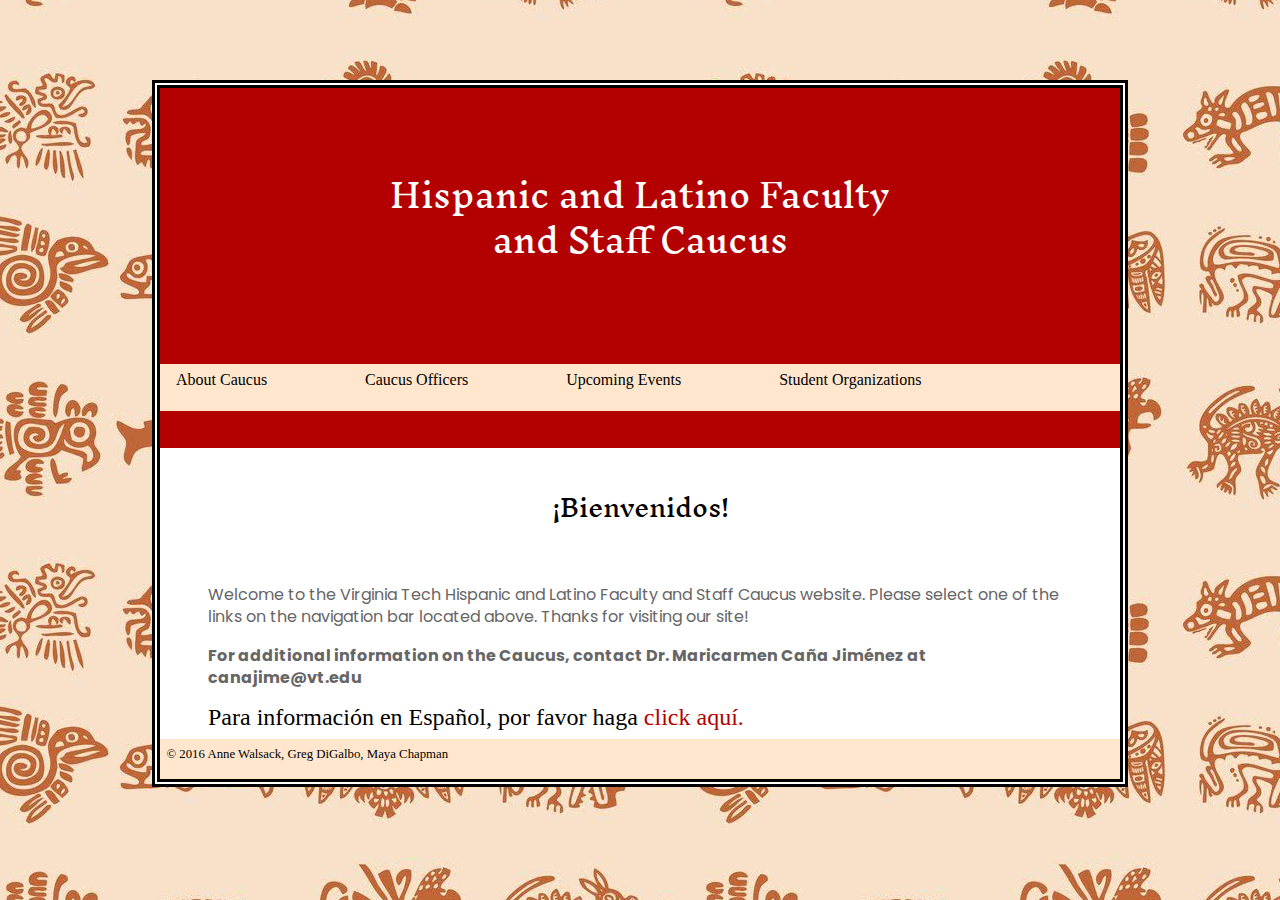
<file: index.html>
<DOCTYPE html>
<html>
<head>
<meta name="viewport" content="width=device-width, initial-scale=1, shrink-to-fit=no" />
<link type="text/css" rel="stylesheet" href="hlfs.css" />
<title>HLFS</title>
</head>

<body>
<div class="wrapper">
  <header>
    <h1>Hispanic and Latino Faculty <br/><br/>and Staff Caucus</h1>
    <nav>
      <ul>
          <li><a href="about.html">About Caucus</a></li>
        <li><a href="officers.html">Caucus Officers</a></li>
        <li><a href="events.html">Upcoming Events</a></li>
        <li><a href="organizations.html">Student Organizations</a></li>
      </ul>
    </nav>
  </header>


<body>
<h1 class="sub">&iexcl;Bienvenidos!</h1>

<p>Welcome to the Virginia Tech Hispanic and Latino Faculty and Staff Caucus website. Please select one of the links on the navigation bar located above. Thanks for visiting our site!</p>

  <p><b>For additional information on the Caucus, contact Dr. Maricarmen Ca&ntilde;a Jim&eacute;nez at canajime@vt.edu</b></p>

  <h2>Para informaci&#243;n en Espa&#241;ol, por favor haga
<a href="spanish.html">click aqu&#237;.</a></h2>

  </body>

  <footer>
      &copy; 2016 Anne Walsack, Greg DiGalbo, Maya Chapman
  </footer>
</html>
</file>
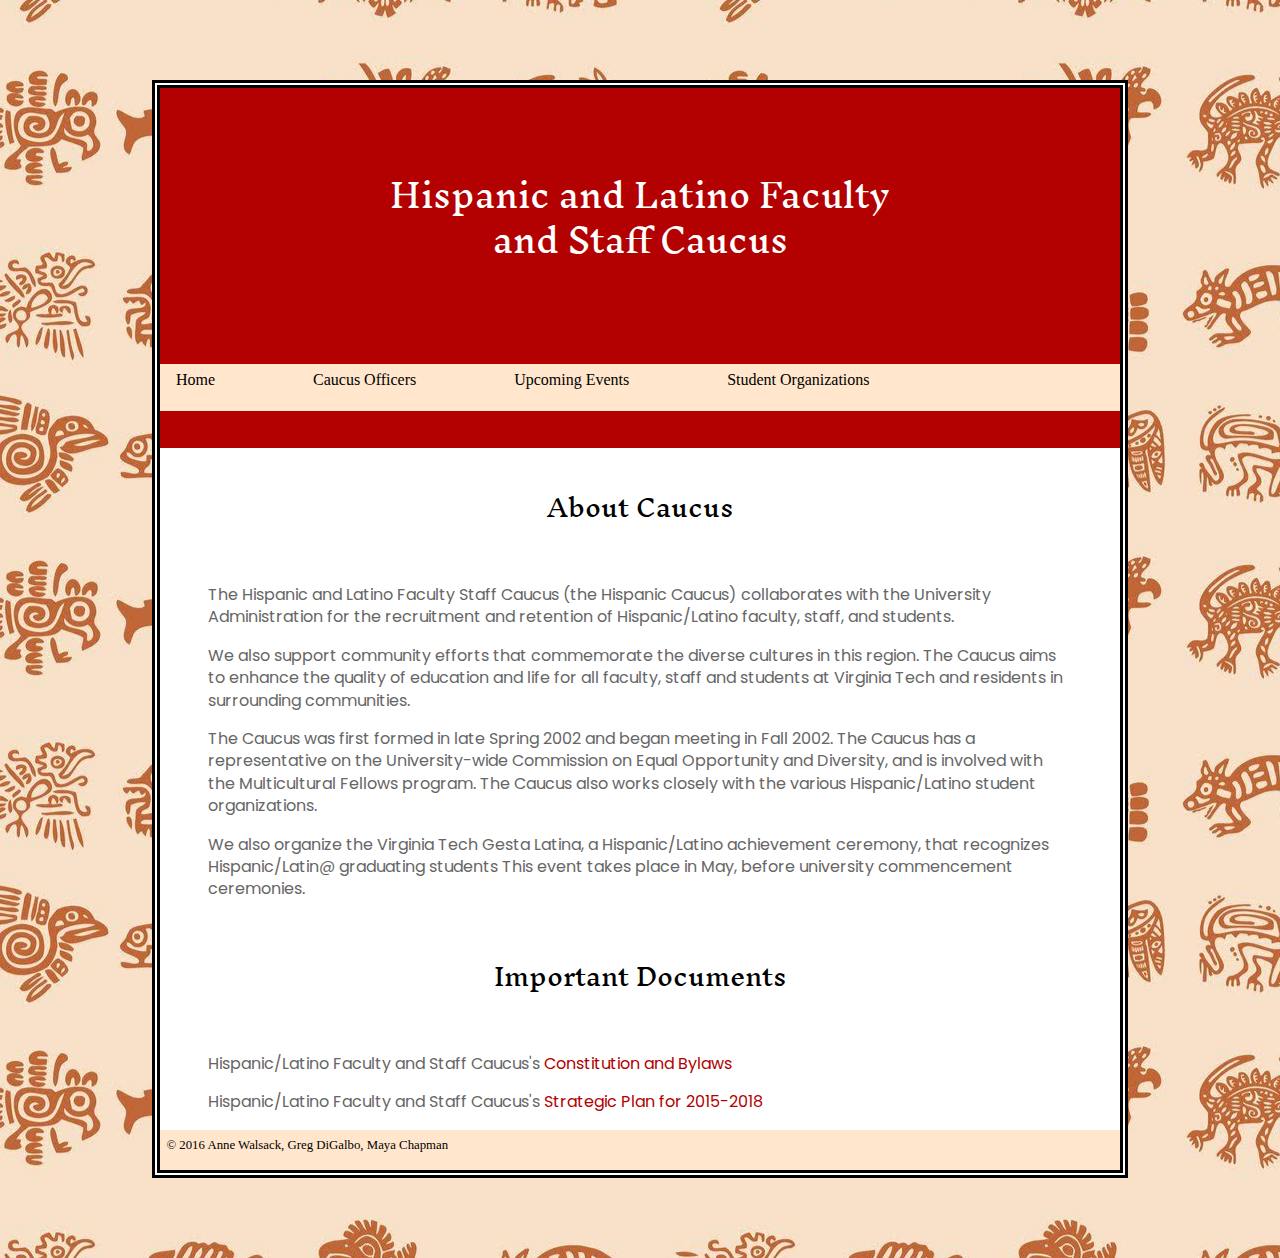
<file: about.html>
<DOCTYPE html>
<html>
<head>
<meta name="viewport" content="width=device-width, initial-scale=1, shrink-to-fit=no" />
<link type="text/css" rel="stylesheet" href="hlfs.css" />
<title>HLFS</title>
</head>

<body>
<div class="wrapper">
  <header>
    <h1>Hispanic and Latino Faculty <br/><br/>and Staff Caucus</h1>
    <nav>
      <ul>
          <li><a href="index.html">Home</a></li>
        <li><a href="officers.html">Caucus Officers</a></li>
        <li><a href="events.html">Upcoming Events</a></li>
        <li><a href="organizations.html">Student Organizations</a></li>
      </ul>
    </nav>
  </header>


<body>
<h1 class="sub">About Caucus</h1>
<p>The Hispanic and Latino Faculty Staff Caucus (the Hispanic Caucus) collaborates with the University Administration for the recruitment and retention of Hispanic/Latino faculty, staff, and students.</p>

<p>We also support community efforts that commemorate the diverse cultures in this region. The Caucus aims to enhance the quality of education and life for all faculty, staff and students at Virginia Tech and residents in surrounding communities.</p>

<p>The Caucus was first formed in late Spring 2002 and began meeting in Fall 2002. The Caucus has a representative on the University-wide Commission on Equal Opportunity and Diversity, and is involved with the Multicultural Fellows program. The Caucus also works closely with the various Hispanic/Latino student organizations.</p>

<p>We also organize the Virginia Tech Gesta Latina, a Hispanic/Latino achievement ceremony, that recognizes Hispanic/Latin@ graduating students This event takes place in May, before university commencement ceremonies.</p>

<h1 class="sub">Important Documents</h1>
<p> Hispanic/Latino Faculty and Staff Caucus's <a href="bylaws.html">Constitution and Bylaws</a></p>
<p>Hispanic/Latino Faculty and Staff Caucus's <a href="plan.html">Strategic Plan for 2015-2018</a><p>


</body>

  <footer>
      &copy; 2016 Anne Walsack, Greg DiGalbo, Maya Chapman
  </footer>


</html>
</file>
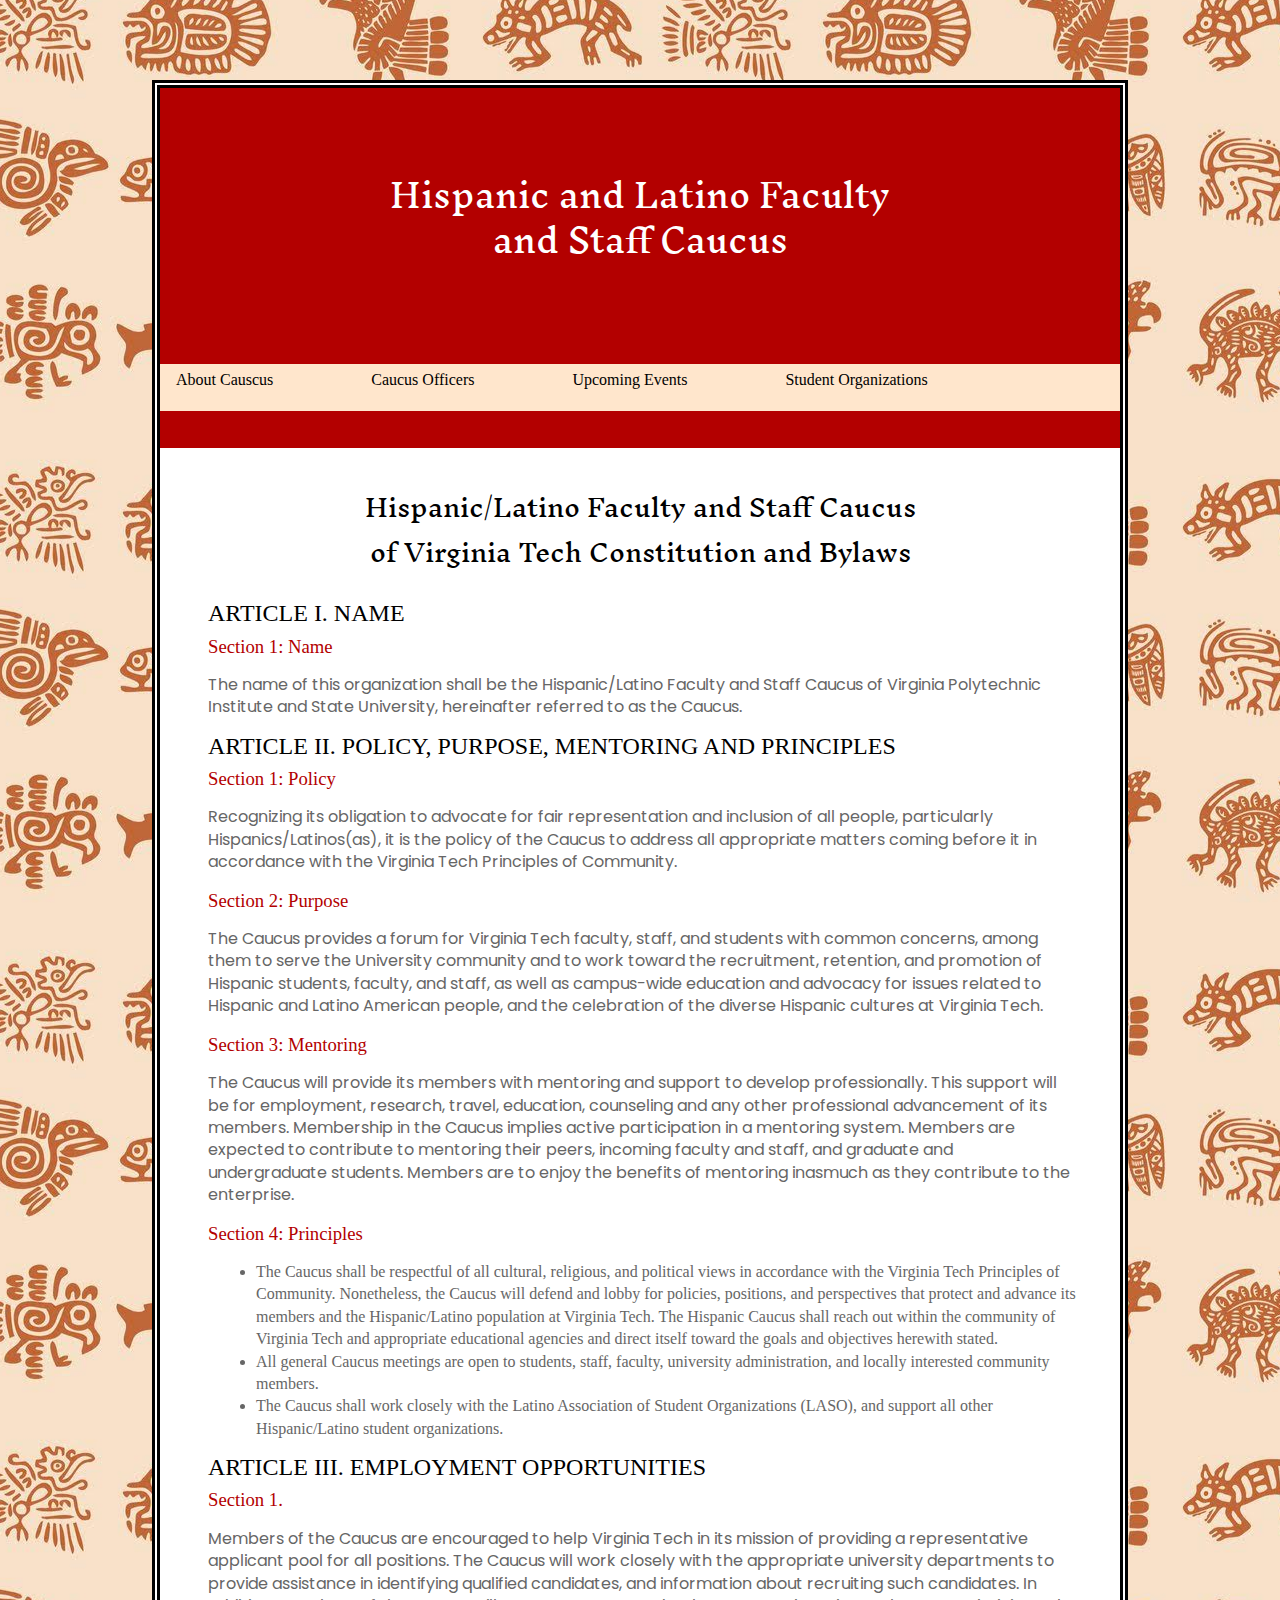
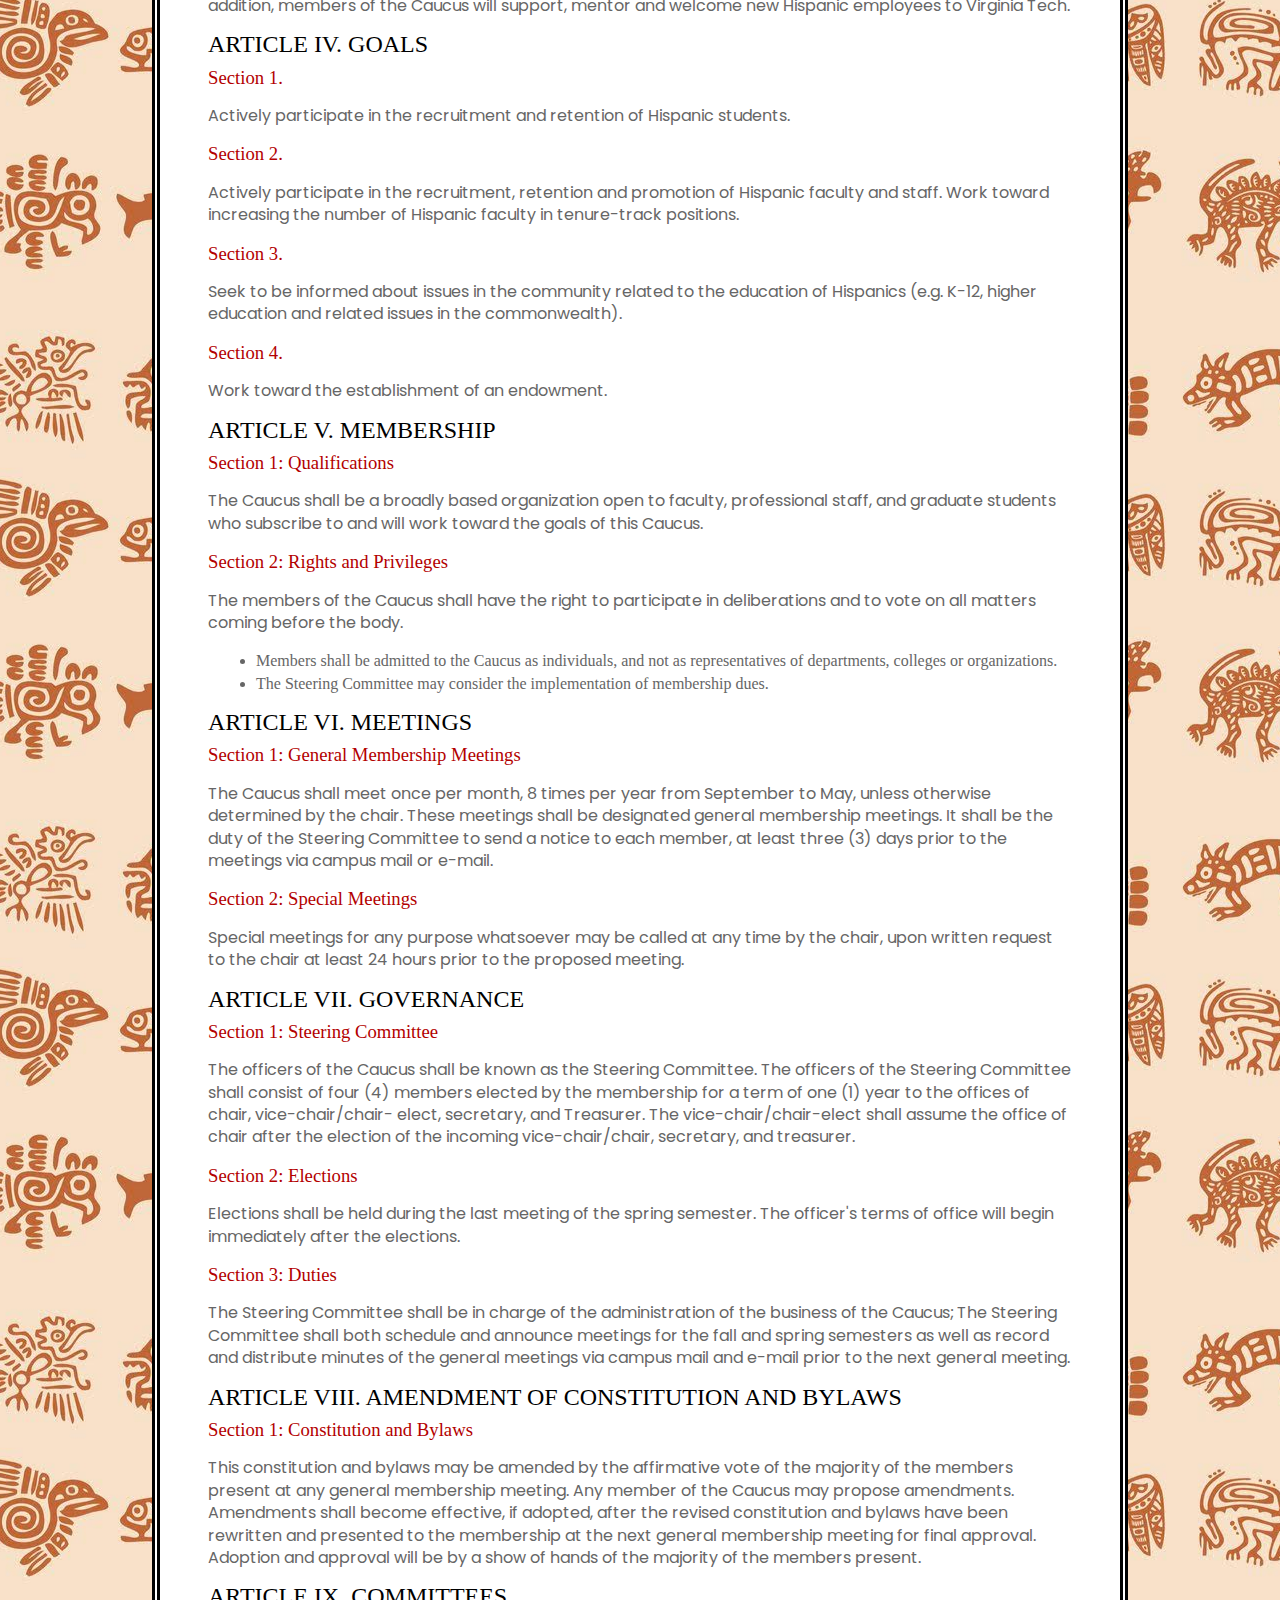
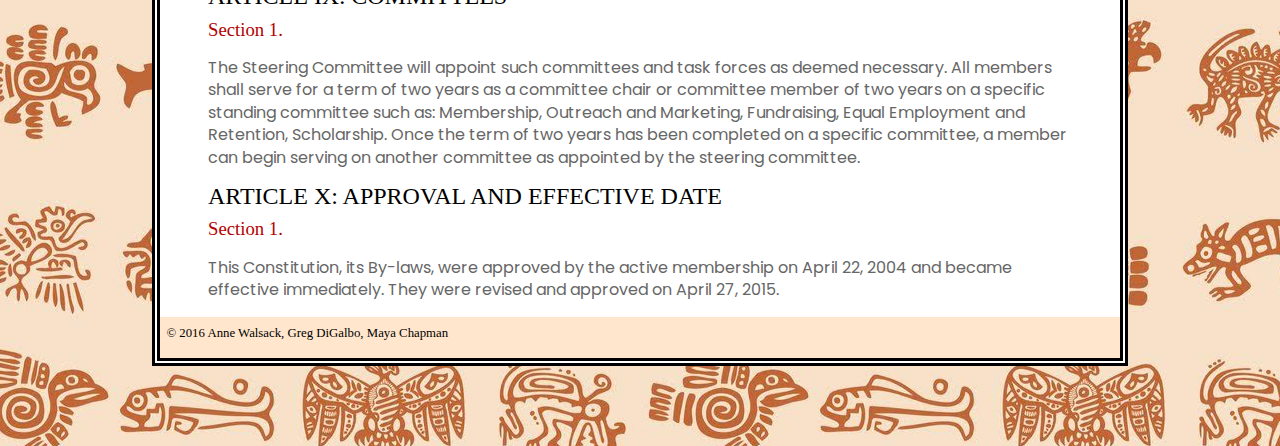
<file: bylaws.html>
<DOCTYPE html>
<html>
<head>
<meta name="viewport" content="width=device-width, initial-scale=1, shrink-to-fit=no" />
<link type="text/css" rel="stylesheet" href="hlfs.css" />
<title>HLFS</title>
</head>

<body>
<div class="wrapper">
  <header>
    <h1>Hispanic and Latino Faculty <br/><br/>and Staff Caucus</h1>
    <nav>
      <ul>
          <li><a href="about.html">About Causcus</a></li>
        <li><a href="officers.html">Caucus Officers</a></li>
        <li><a href="events.html">Upcoming Events</a></li>
        <li><a href="organizations.html">Student Organizations</a></li>
      </ul>
    </nav>
  </header>

<body>
<h1 class="sub">Hispanic/Latino Faculty and Staff Caucus <br/><br/>of Virginia Tech Constitution and Bylaws</h1><br/>
<h2>ARTICLE I. NAME</h2>
<h3>Section 1: Name</h3>

<p>The name of this organization shall be the Hispanic/Latino Faculty and Staff Caucus of Virginia Polytechnic Institute and State University, hereinafter referred to as the Caucus.</p>

<h2>ARTICLE II. POLICY, PURPOSE, MENTORING AND PRINCIPLES</h2>
<h3>Section 1: Policy</h3>

<p>Recognizing its obligation to advocate for fair representation and inclusion of all people, particularly Hispanics/Latinos(as), it is the policy of the Caucus to address all appropriate matters coming before it in accordance with the Virginia Tech Principles of Community.</p>

<h3>Section 2: Purpose</h3>

<p>The Caucus provides a forum for Virginia Tech faculty, staff, and students with common concerns, among them to serve the University community and to work toward the recruitment, retention, and promotion of Hispanic students, faculty, and staff, as well as campus-wide education and advocacy for issues related to Hispanic and Latino American people, and the celebration of the diverse Hispanic cultures at Virginia Tech.</p>

<h3>Section 3: Mentoring</h3>

<p>The Caucus will provide its members with mentoring and support to develop professionally. This support will be for employment, research, travel, education, counseling and any other professional advancement of its members. Membership in the Caucus implies active participation in a mentoring system. Members are expected to contribute to mentoring their peers, incoming faculty and staff, and graduate and undergraduate students. Members are to enjoy the benefits of mentoring inasmuch as they contribute to the enterprise.</p>

<h3>Section 4: Principles</h3>
<ul>
<li>The Caucus shall be respectful of all cultural, religious, and political views in accordance with the Virginia Tech Principles of Community. Nonetheless, the Caucus will defend and lobby for policies, positions, and perspectives that protect and advance its members and the Hispanic/Latino population at Virginia Tech.
The Hispanic Caucus shall reach out within the community of Virginia Tech and appropriate educational agencies and direct itself toward the goals and objectives herewith stated.</li>

<li>All general Caucus meetings are open to students, staff, faculty, university administration, and locally interested community members.</li>

<li>The Caucus shall work closely with the Latino Association of Student Organizations (LASO), and support all other Hispanic/Latino student organizations.</li>
</ul>

<h2>ARTICLE III. EMPLOYMENT OPPORTUNITIES</h2>

<h3>Section 1.</h3>

<p>Members of the Caucus are encouraged to help Virginia Tech in its mission of providing a representative applicant pool for all positions. The Caucus will work closely with the appropriate university departments to provide assistance in identifying qualified candidates, and information about recruiting such candidates. In addition, members of the Caucus will support, mentor and welcome new Hispanic employees to Virginia Tech.</p>

<h2>ARTICLE IV. GOALS</h2>
<h3>Section 1.</h3>

<p>Actively participate in the recruitment and retention of Hispanic students.</p>

<h3>Section 2.</h3>

<p>Actively participate in the recruitment, retention and promotion of Hispanic faculty and staff. Work toward increasing the number of Hispanic faculty in tenure-track positions.</p>

<h3>Section 3.</h3>

<p>Seek to be informed about issues in the community related to the education of Hispanics (e.g. K-12, higher education and related issues in the commonwealth).</p>

<h3>Section 4.</h3>

<p>Work toward the establishment of an endowment.</p>

<h2>ARTICLE V. MEMBERSHIP</h2>
<h3>Section 1: Qualifications</h3>

<p>The Caucus shall be a broadly based organization open to faculty, professional staff, and graduate students who subscribe to and will work toward the goals of this Caucus.</p>

<h3>Section 2: Rights and Privileges</h3>

<p>The members of the Caucus shall have the right to participate in deliberations and to vote on all matters coming before the body.</p>
<ul>
<li>Members shall be admitted to the Caucus as individuals, and not as representatives of departments, colleges or organizations.</li>
<li>The Steering Committee may consider the implementation of membership dues.</li></ul>

<h2>ARTICLE VI. MEETINGS</h2>
<h3>Section 1: General Membership Meetings</h3>

<p>The Caucus shall meet once per month, 8 times per year from September to May, unless otherwise determined by the chair. These meetings shall be designated general membership meetings. It shall be the duty of the Steering Committee to send a notice to each member, at least three (3) days prior to the meetings via campus mail or e-mail.</p>

<h3>Section 2: Special Meetings</h3>

<p>Special meetings for any purpose whatsoever may be called at any time by the chair, upon written request to the chair at least 24 hours prior to the proposed meeting.</p>

<h2>ARTICLE VII. GOVERNANCE</h2>
<h3>Section 1: Steering Committee</h3>

<p>The officers of the Caucus shall be known as the Steering Committee. The officers of the Steering Committee shall consist of four (4) members elected by the membership for a term of one (1) year to the offices of chair, vice-chair/chair- elect, secretary, and Treasurer. The vice-chair/chair-elect shall assume the office of chair after the election of the incoming vice-chair/chair, secretary, and treasurer.</p>

<h3>Section 2: Elections</h3>

<p>Elections shall be held during the last meeting of the spring semester. The officer's terms of office will begin immediately after the elections.</p>

<h3>Section 3: Duties</h3>

<p>The Steering Committee shall be in charge of the administration of the business of the Caucus; The Steering Committee shall both schedule and announce meetings for the fall and spring semesters as well as record and distribute minutes of the general meetings via campus mail and e-mail prior to the next general meeting.</p>

<h2>ARTICLE VIII. AMENDMENT OF CONSTITUTION AND BYLAWS</h2>
<h3>Section 1: Constitution and Bylaws</h3>

<p>This constitution and bylaws may be amended by the affirmative vote of the majority of the members present at any general membership meeting. Any member of the Caucus may propose amendments. Amendments shall become effective, if adopted, after the revised constitution and bylaws have been rewritten and presented to the membership at the next general membership meeting for final approval. Adoption and approval will be by a show of hands of the majority of the members present.</p>

<h2>ARTICLE IX. COMMITTEES</h2>
<h3>Section 1.</h3>

<p>The Steering Committee will appoint such committees and task forces as deemed necessary. All members shall serve for a term of two years as a committee chair or committee member of two years on a specific standing committee such as: Membership, Outreach and Marketing, Fundraising, Equal Employment and Retention, Scholarship. Once the term of two years has been completed on a specific committee, a member can begin serving on another committee as appointed by the steering committee.</p>

<h2>ARTICLE X: APPROVAL AND EFFECTIVE DATE</h2>
<h3>Section 1.</h3>

<p>This Constitution, its By-laws, were approved by the active membership on April 22, 2004 and became effective immediately. They were revised and approved on April 27, 2015.</p>

</body>

  <footer>
      &copy; 2016 Anne Walsack, Greg DiGalbo, Maya Chapman
  </footer>


</html>
</file>
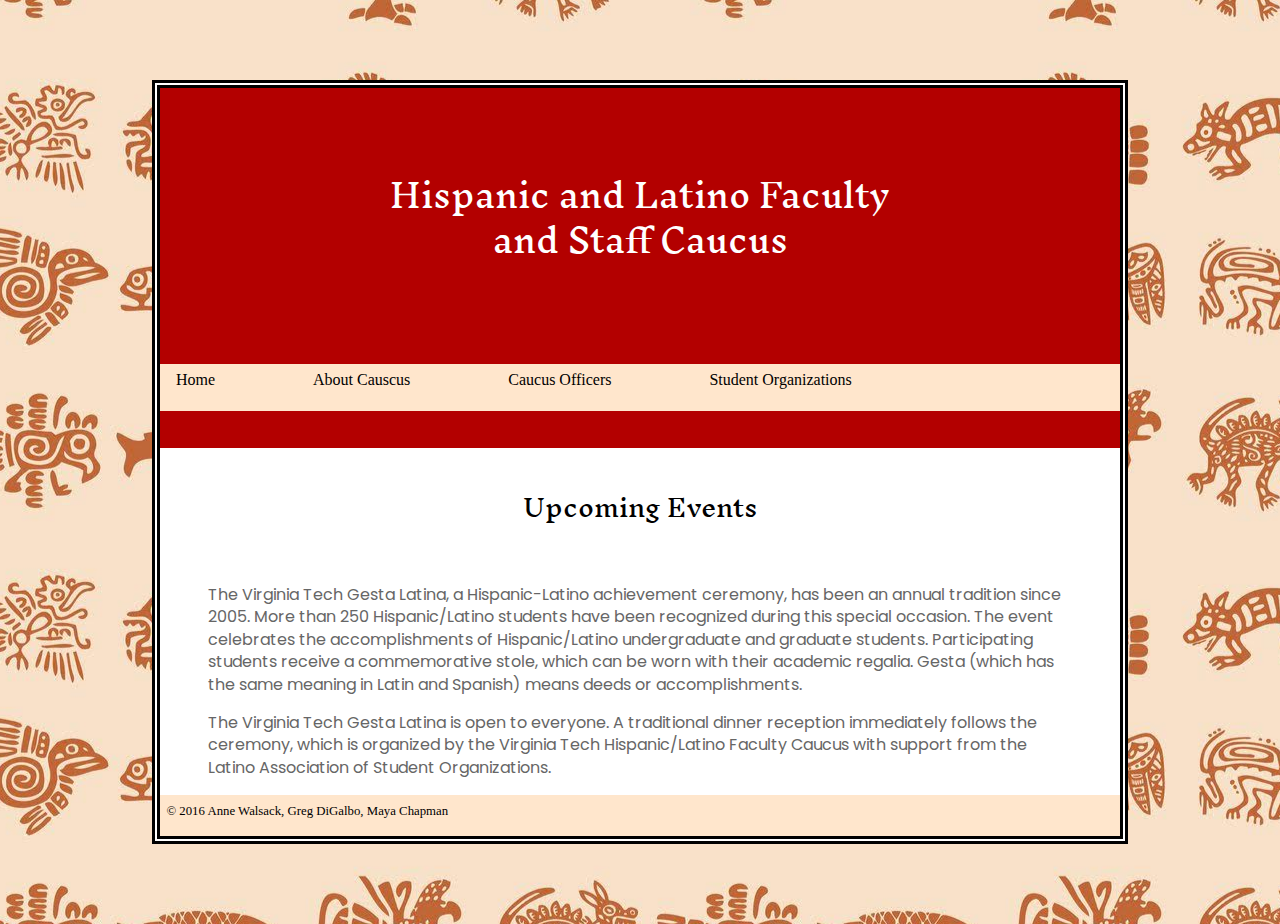
<file: events.html>
<DOCTYPE html>
<html>
<head>
<meta name="viewport" content="width=device-width, initial-scale=1, shrink-to-fit=no" />
<link type="text/css" rel="stylesheet" href="hlfs.css" />
<title>HLFS</title>
</head>

<body>
<div class="wrapper">
  <header>
      <h1>Hispanic and Latino Faculty <br/><br/>and Staff Caucus</h1>
    <nav>
      <ul>
          <li><a href="index.html">Home</a></li>
          <li><a href="about.html">About Causcus</a></li>
        <li><a href="officers.html">Caucus Officers</a></li>
        <li><a href="organizations.html">Student Organizations</a></li>
      </ul>
    </nav>
  </header>

<body>
<h1 class="sub">Upcoming Events</h1>
<p>The Virginia Tech Gesta Latina, a Hispanic-Latino achievement ceremony, has been an annual tradition since 2005. More than 250 Hispanic/Latino students have been recognized during this special occasion. The event celebrates the accomplishments of Hispanic/Latino undergraduate and graduate students. Participating students receive a commemorative stole, which can be worn with their academic regalia. Gesta (which has the same meaning in Latin and Spanish) means deeds or accomplishments.</p>

<p>The Virginia Tech Gesta Latina is open to everyone. A traditional dinner reception immediately follows the ceremony, which is organized by the Virginia Tech Hispanic/Latino Faculty Caucus with support from the Latino Association of Student Organizations.</p>




</body>

  <footer>
      &copy; 2016 Anne Walsack, Greg DiGalbo, Maya Chapman
  </footer>


</html>
</file>
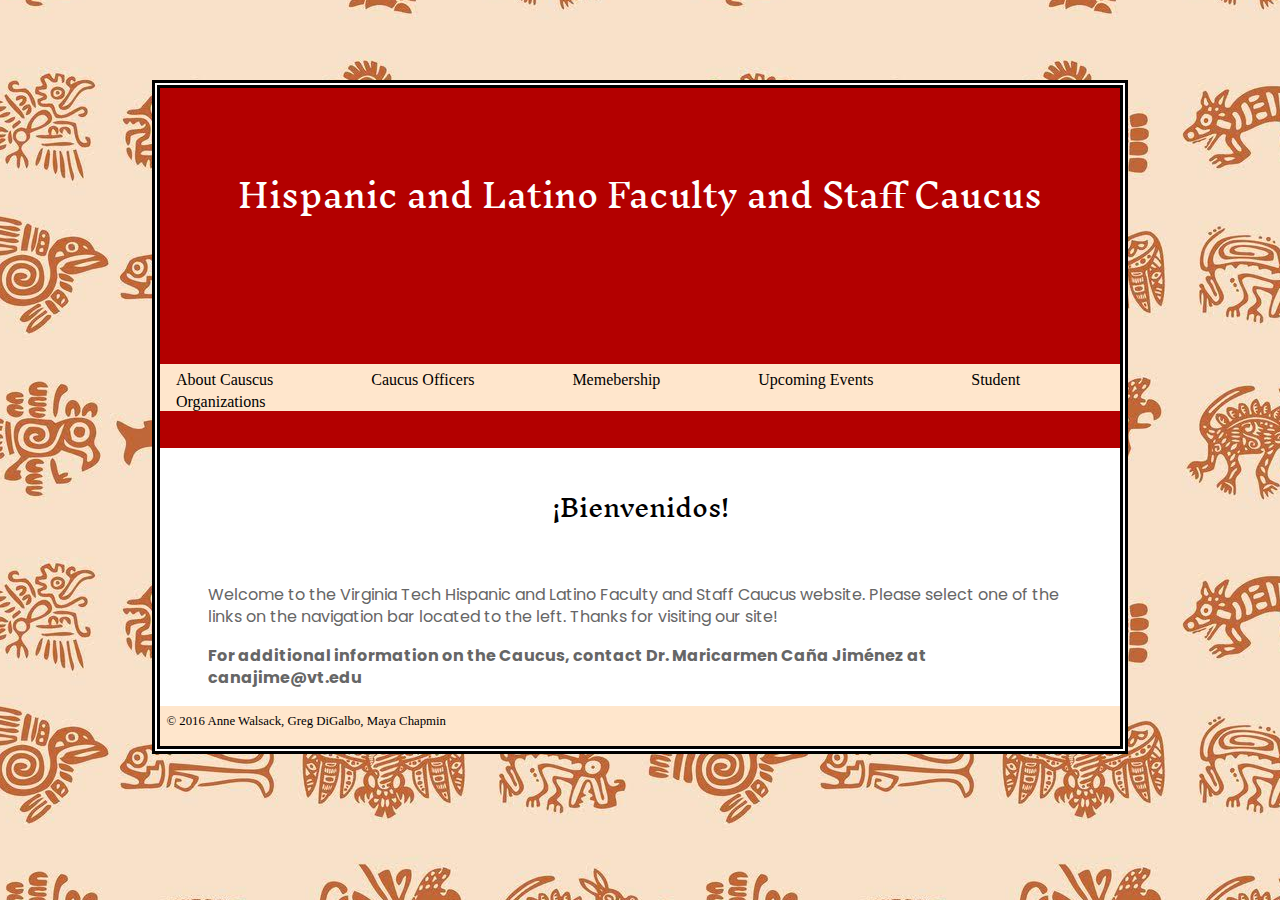
<file: index 2.html>
<DOCTYPE html>
<html>
<head>
<meta name="viewport" content="width=device-width, initial-scale=1, shrink-to-fit=no" />
<link type="text/css" rel="stylesheet" href="hlfs.css" />
<title>HLFS</title>
</head>

<body>
<div class="wrapper">
  <header>
    <h1>Hispanic and Latino Faculty and Staff Caucus</h1>
    <nav>
      <ul>
          <li><a href=".html">About Causcus</a></li>
        <li><a href=".html">Caucus Officers</a></li>
        <li><a href=".html">Memebership</a></li>
        <li><a href=".html">Upcoming Events</a></li>
        <li><a href=".html">Student Organizations</a></li>
      </ul>
    </nav>
  </header>


<body>
<h1 class="sub">&iexcl;Bienvenidos!</h1>
<p>Welcome to the Virginia Tech Hispanic and Latino Faculty and Staff Caucus website. Please select one of the links on the navigation bar located to the left. Thanks for visiting our site!<p>

  <p><b>For additional information on the Caucus, contact Dr. Maricarmen Ca&ntilde;a Jim&eacute;nez at canajime@vt.edu</b></p>

  <footer>
      &copy; 2016 Anne Walsack, Greg DiGalbo, Maya Chapmin
  </footer>

</body>
</html>
</file>
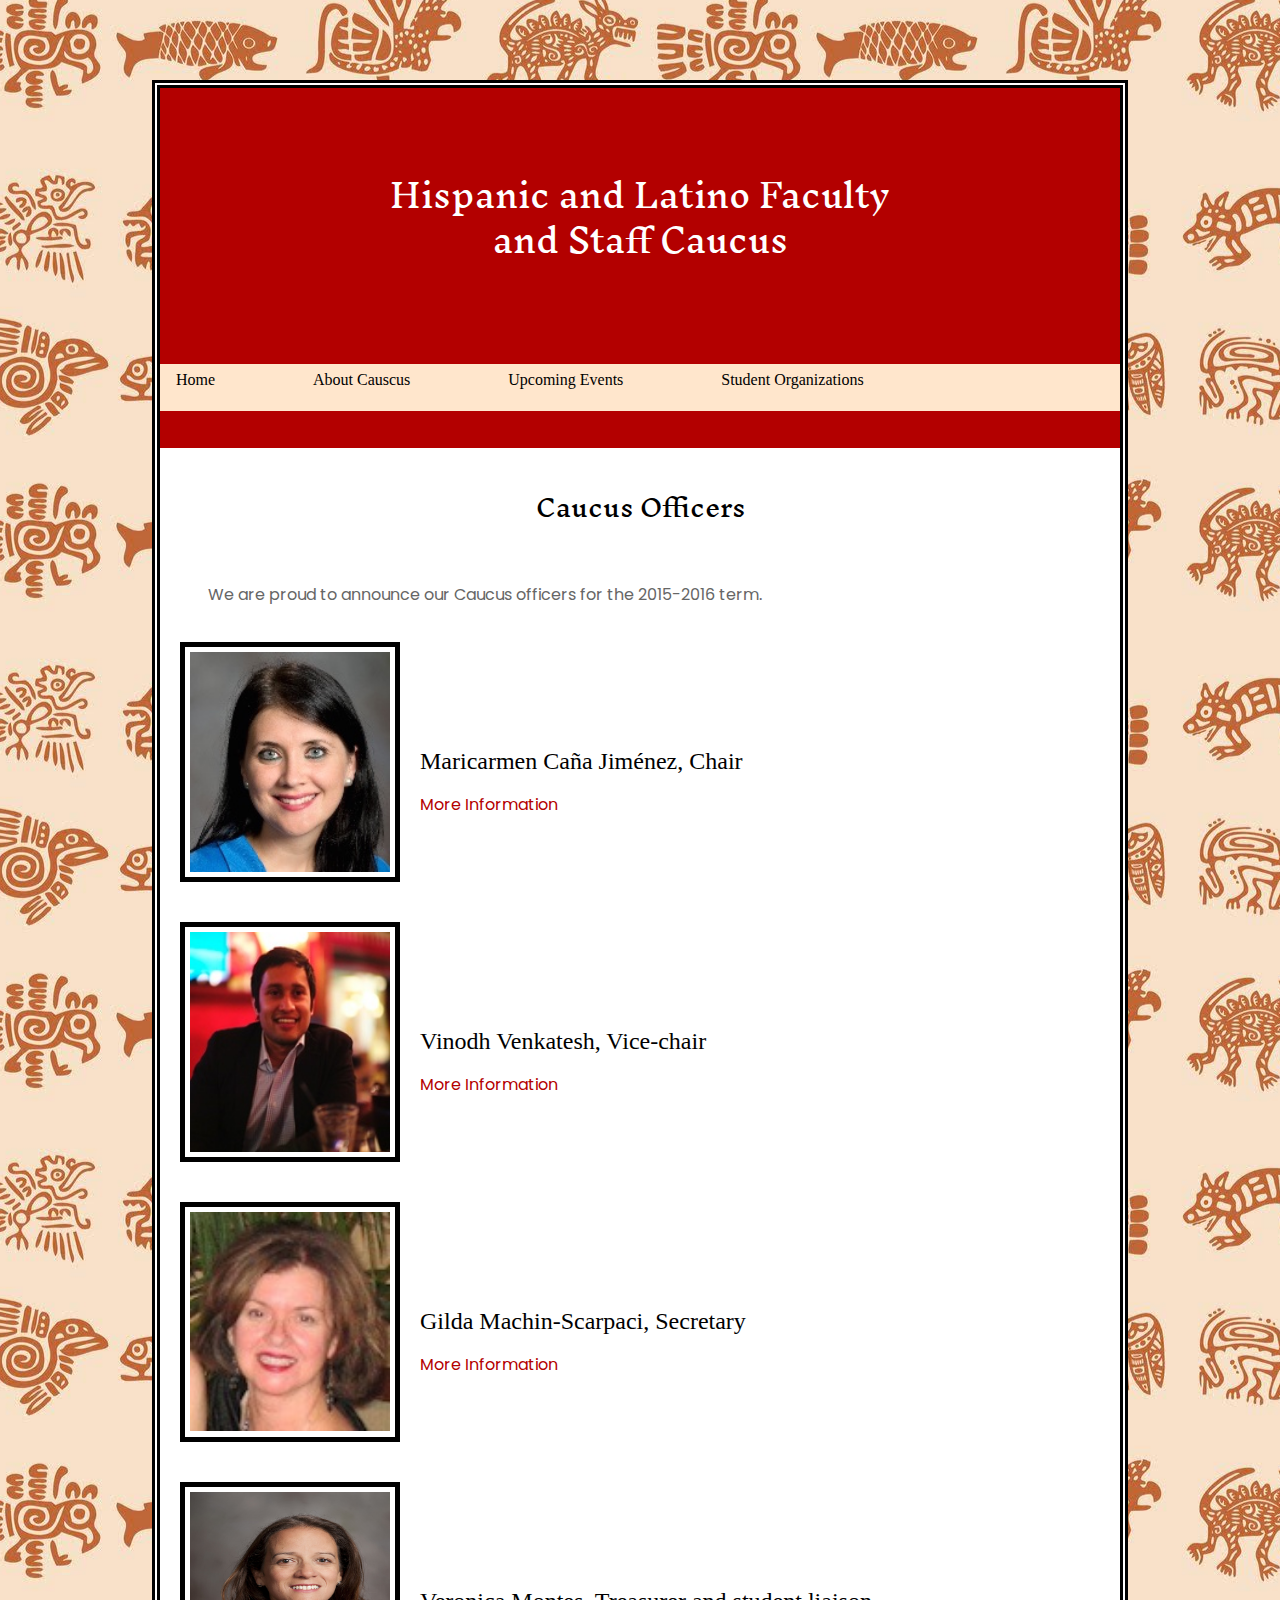
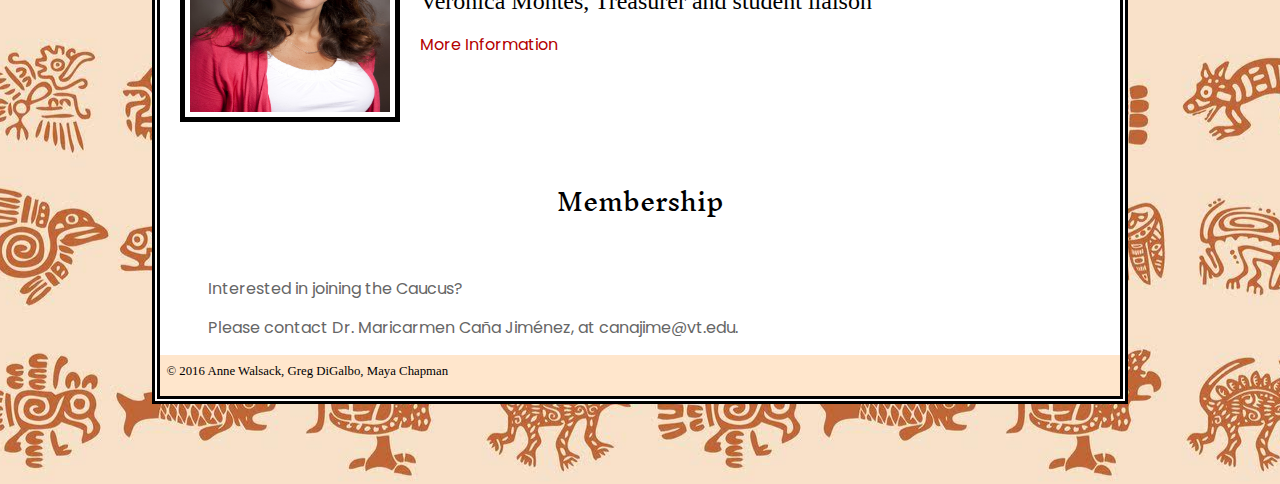
<file: officers.html>
<DOCTYPE html>
<html>
<head>
<meta name="viewport" content="width=device-width, initial-scale=1, shrink-to-fit=no" />
<link type="text/css" rel="stylesheet" href="hlfs.css" />
<title>HLFS</title>
</head>

<body>
<div class="wrapper">
  <header>
    <h1>Hispanic and Latino Faculty <br/><br/>and Staff Caucus</h1>
    <nav>
      <ul>
        <li><a href="index.html">Home</a></li>
          <li><a href="about.html">About Causcus</a></li>
        <li><a href="events.html">Upcoming Events</a></li>
        <li><a href="organizations.html">Student Organizations</a></li>
      </ul>
    </nav>
  </header>

<body>
<h1 class="sub">Caucus Officers</h1>
<p>We are proud to announce our Caucus officers for the 2015-2016 term.</p>
<section class="courses">
  <article>
    <figure>
      <img src="jimenez.jpg" width="200"/>
    </figure>
    <hgroup>
      <h2>Maricarmen Ca&ntilde;a Jim&eacute;nez, Chair</h2>
      <p><a href="http://www.fll.vt.edu/faculty-and-staff/maria-carmen-jimenez.html"> More Information</a></p>
    </hgroup>
  </article>
<article>
  <figure>
    <img src="venkatesh.jpg" width="200" height="220"/>
  </figure>
  <hgroup>
    <h2>Vinodh Venkatesh, Vice-chair</h2>
      <p><a href="http://www.fll.vt.edu/faculty-and-staff/vinodh-venkatesh.html"> More Information</a></p>
  </hgroup>
  </article>
  <article>
    <figure>
      <img src="machin.jpg" width="200"/>
    </figure>
    <hgroup>
      <h2>Gilda Machin-Scarpaci, Secretary</h2>
        <p><a href="http://search.vt.edu/search/person.html?person=1146665"> More Information</a></p>
    </hgroup>
  </article>
  <article>
    <figure>
      <img src="montes.jpg" width="200" height="220"/>
    </figure>
    <hgroup>
      <h2>Veronica Montes, Treasurer and student liaison</h2>
        <p><a href="http://www.iec.vt.edu/assets/bios/MontesVeronica.html"> More Information</a></p>
    </hgroup>
  </article>
</section>

<h1 class="sub">Membership</h1>
<p>Interested in joining the Caucus?</p>
<p>Please contact Dr. Maricarmen Ca&ntilde;a Jim&eacute;nez, at canajime@vt.edu.</p>
  </body>

  <footer>
      &copy; 2016 Anne Walsack, Greg DiGalbo, Maya Chapman
  </footer>


</html>
</file>
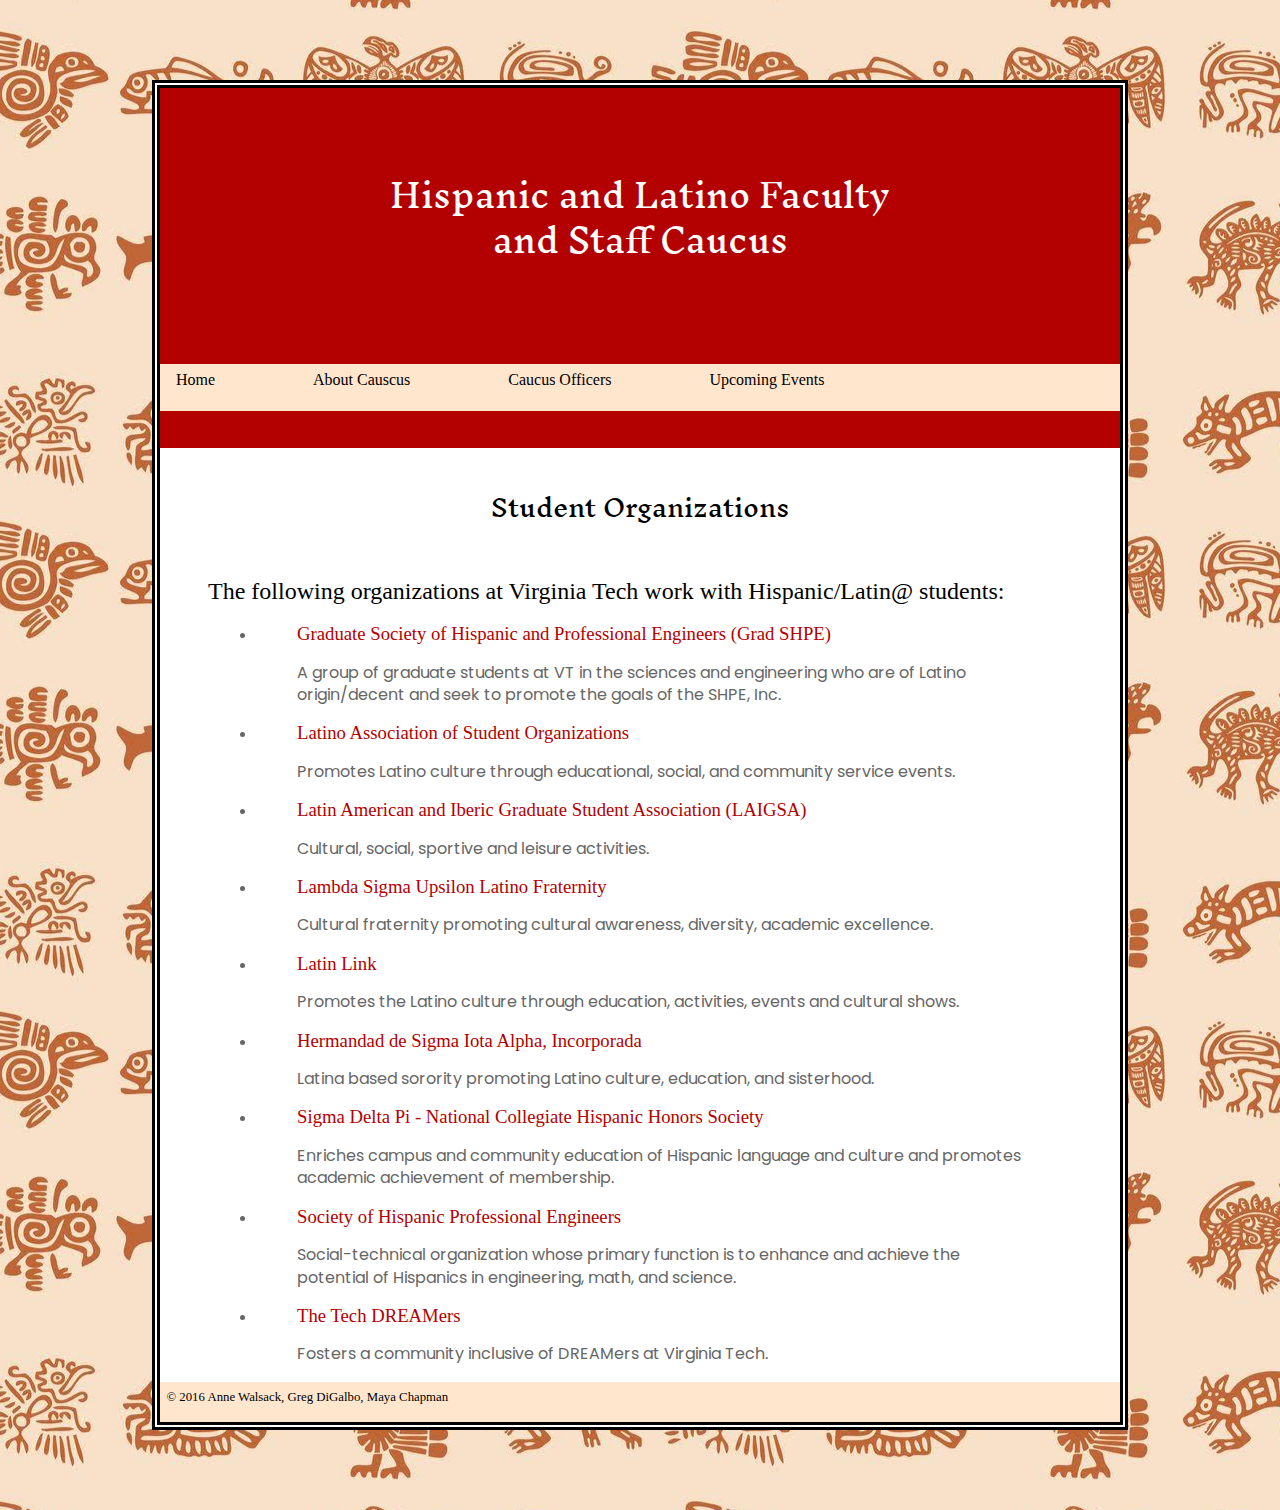
<file: organizations.html>
<DOCTYPE html>
<html>
<head>
<meta name="viewport" content="width=device-width, initial-scale=1, shrink-to-fit=no" />
<link type="text/css" rel="stylesheet" href="hlfs.css" />
<title>HLFS</title>
</head>

<body>
<div class="wrapper">
  <header>
    <h1>Hispanic and Latino Faculty <br/><br/>and Staff Caucus</h1>
    <nav>
      <ul>
        <li><a href="index.html">Home</a></li>
          <li><a href="about.html">About Causcus</a></li>
            <li><a href="officers.html">Caucus Officers</a></li>
        <li><a href="events.html">Upcoming Events</a></li>

      </ul>
    </nav>
  </header>

<body>
<h1 class="sub">Student Organizations</h1>
<h2>The following organizations at Virginia Tech work with Hispanic/Latin@ students:</h2>
<ul>
<li><h3><a href="https://www.facebook.com/VTGradSHPE">Graduate Society of Hispanic and Professional Engineers (Grad SHPE)</a></h3>
<p>A group of graduate students at VT in the sciences and engineering who are of Latino origin/decent and seek to promote the goals of the SHPE, Inc.</p></li>

<li><h3>Latino Association of Student Organizations</h3>
<p>Promotes Latino culture through educational, social, and community service events.</p></li>

<li><h3>Latin American and Iberic Graduate Student Association (LAIGSA)</h3>
<p>Cultural, social, sportive and leisure activities.</p></li>

<li><h3>Lambda Sigma Upsilon Latino Fraternity</h3>
<p>Cultural fraternity promoting cultural awareness, diversity, academic excellence.</p></li>

<li><h3><a href="http://www.latinlink.org.vt.edu/">Latin Link</a></h3>
<p>Promotes the Latino culture through education, activities, events and cultural shows.</p></li>

<li><h3><a href="http://www.hermandad-sia.org/home.html">Hermandad de Sigma Iota Alpha, Incorporada</a></h3>
<p>Latina based sorority promoting Latino culture, education, and sisterhood.</p></li>

<li><h3><a href="http://www.fll.vt.edu/Spanish/index.html">Sigma Delta Pi - National Collegiate Hispanic Honors Society</a></h3>
<p>Enriches campus and community education of Hispanic language and culture and promotes academic achievement of membership.</p></li>

<li><h3><a href="http://www.shpe.org.vt.edu/">Society of Hispanic Professional Engineers</a></h3>
<p>Social-technical organization whose primary function is to enhance and achieve the potential of Hispanics in engineering, math, and science.</p></li>

<li><h3><a href="https://www.facebook.com/TechDREAMersatVT">The Tech DREAMers</a></h3>
<p>Fosters a community inclusive of DREAMers at Virginia Tech.</p></li></ul>


  </body>

  <footer>
      &copy; 2016 Anne Walsack, Greg DiGalbo, Maya Chapman
  </footer>


</html>
</file>
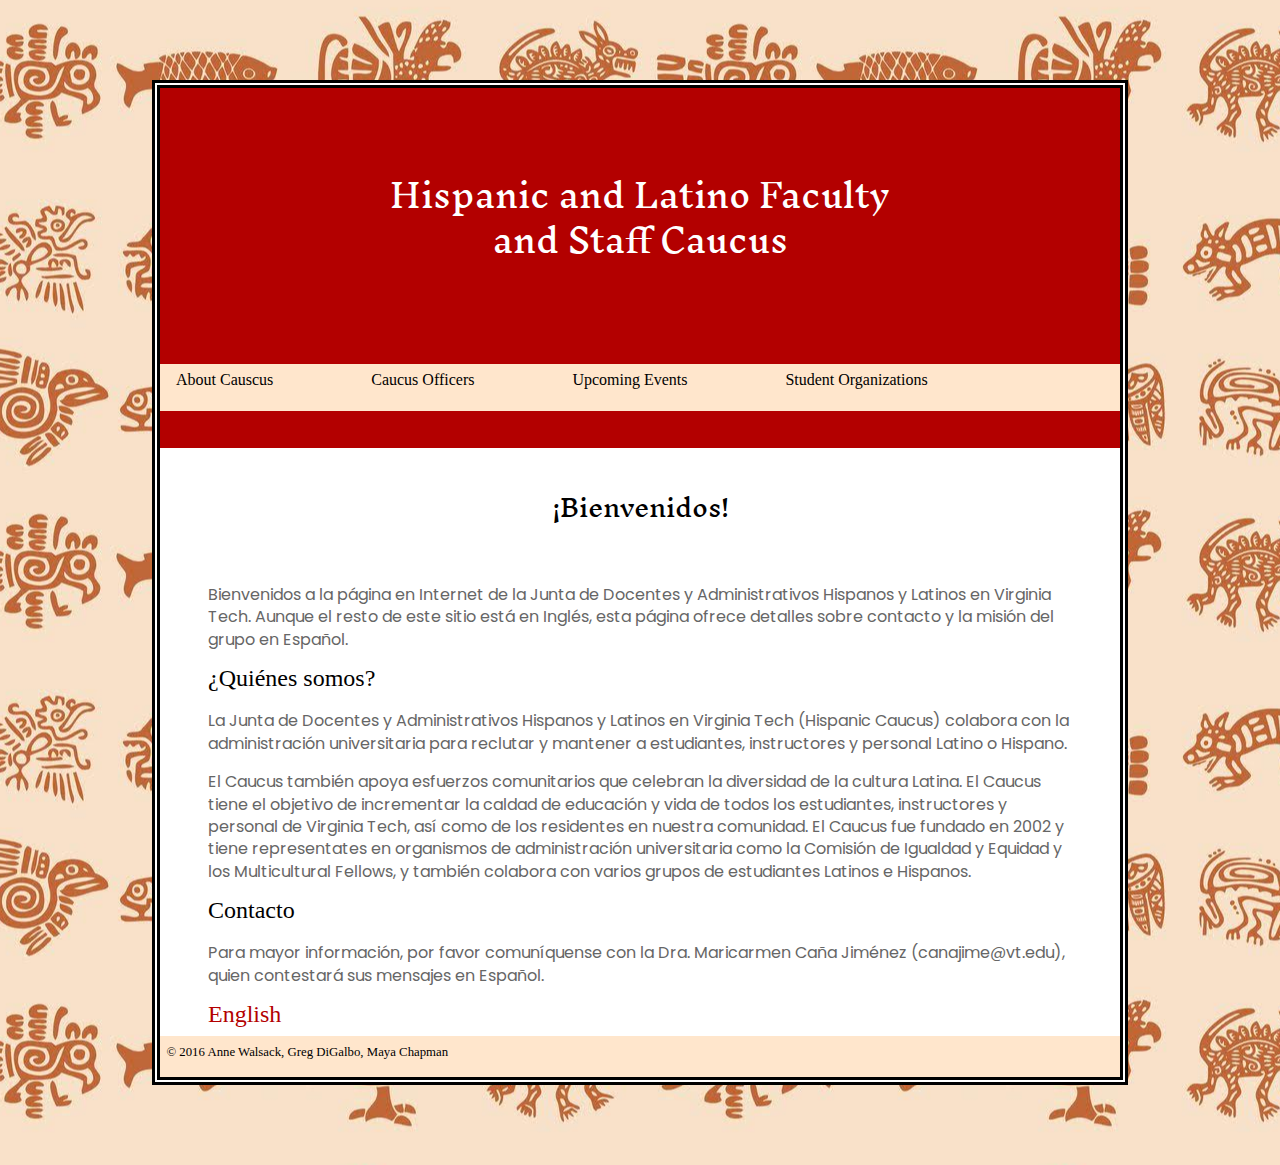
<file: spanish.html>
<DOCTYPE html>
<html>
<head>
<meta name="viewport" content="width=device-width, initial-scale=1, shrink-to-fit=no" />
<link type="text/css" rel="stylesheet" href="hlfs.css" />
<title>HLFS</title>
</head>

<body>
<div class="wrapper">
  <header>
    <h1>Hispanic and Latino Faculty <br/><br/>and Staff Caucus</h1>
    <nav>
      <ul>
          <li><a href="about.html">About Causcus</a></li>
        <li><a href="officers.html">Caucus Officers</a></li>
        <li><a href="events.html">Upcoming Events</a></li>
        <li><a href="organizations.html">Student Organizations</a></li>
      </ul>
    </nav>
  </header>

<body>
<h1 class="sub">&iexcl;Bienvenidos!</h1>

<p>Bienvenidos a la p&#225;gina en Internet de la Junta de Docentes y Administrativos Hispanos y Latinos en Virginia Tech. Aunque el resto de este sitio est&#225; en Ingl&#233;s, esta p&#225;gina ofrece detalles sobre contacto y la misi&#243;n del grupo en Espa&#241;ol.</p>

<h2>&#191;Qui&#233;nes somos?</h2>
<p>La Junta de Docentes y Administrativos Hispanos y Latinos en Virginia Tech (Hispanic Caucus) colabora con la administraci&#243;n universitaria para reclutar y mantener a estudiantes, instructores y personal Latino o Hispano.</p>

<p>El Caucus tambi&#233;n apoya esfuerzos comunitarios que celebran la diversidad de la cultura Latina. El Caucus tiene el objetivo de incrementar la caldad de educaci&#243;n y vida de todos los estudiantes, instructores y personal de Virginia Tech, as&#237; como de los residentes en nuestra comunidad. El Caucus fue fundado en 2002 y tiene representates en organismos de administraci&#243;n universitaria como la Comisi&#243;n de Igualdad y Equidad y los Multicultural Fellows, y tambi&#233;n colabora con varios grupos de estudiantes Latinos e Hispanos.</p>

<h2>Contacto</h2>
<p>Para mayor informaci&#243;n, por favor comun&#237;quense con la Dra. Maricarmen Ca&#241;a Jim&#233;nez (canajime@vt.edu), quien contestar&#225; sus mensajes en Espa&#241;ol.</p>
  </body>
<h2><a href="index.html">English</a></h2>
  <footer>
      &copy; 2016 Anne Walsack, Greg DiGalbo, Maya Chapman
  </footer>
</html>
</file>
<file: hlfs.css>
@import url(https://fonts.googleapis.com/css?family=Inknut+Antiqua:400,900);
@import url(https://fonts.googleapis.com/css?family=Poppins:400,500);

header, section, footer, aside, nav, article, figure, figcaption {display: block;}

body {color: #666666;
background-image: url(pattern.jpeg);
background-position: center;
font-family: Georgia, Times, serif;
line-height: 1.4em;
margin: 0em;}

.wrapper {width: 75%;
margin: 5em auto 5em auto;
border: .5em double #000000;
background-color: white;}

header {height: 40%;
background-color: #b30000;}

h1 {font-family: 'Inknut Antiqua', serif;
text-align: center;
font-size: 200%;
color: white;
width: 100%;
height: 50%;
margin: 0em;
padding-top: 10%;}

nav, footer {clear: both;
color: black;
background-color: #ffe6cc;
height: 13%;}

nav ul {margin: 0em;
padding: .3em .3em .5em 1em;}

nav li {display: inline;
margin-right: 5%;}

nav li a {color: black;}

article {clear: both;
overflow: auto;
width: 100%;}

hgroup {margin-top: 8em;}

figure {float: left;
width: 200px;
height: 220px;
padding: 5px;
margin: 20px;
border: 5px solid black;}

a {color: #b30000;
text-decoration: none;}

h1, h2, h3 {font-weight: normal;}

h1.sub {font-family: 'Inknut Antiqua', serif;
text-align: center;
font-size: 150%;
height: 8%;
color: black;
width: 100%;
padding-top: 5%;
padding-bottom: 0em;}

h2 {margin: .5em 0em .25em 0em;
padding-left: 5%;
padding-bottom: .5%;
color: black;}

h3 {margin: 0em 0em .5em 0em;
color: #b30000;
padding-left: 5%;}

p {padding-right: 5%;
padding-left: 5%;
font-family: 'Poppins', sans-serif;}

footer {font-size: 80%;
padding: .35em 0em 0em .5em;
height: 4%;}

ul {padding-left: 10%;}

li {padding-right: 5%;}
</file>
